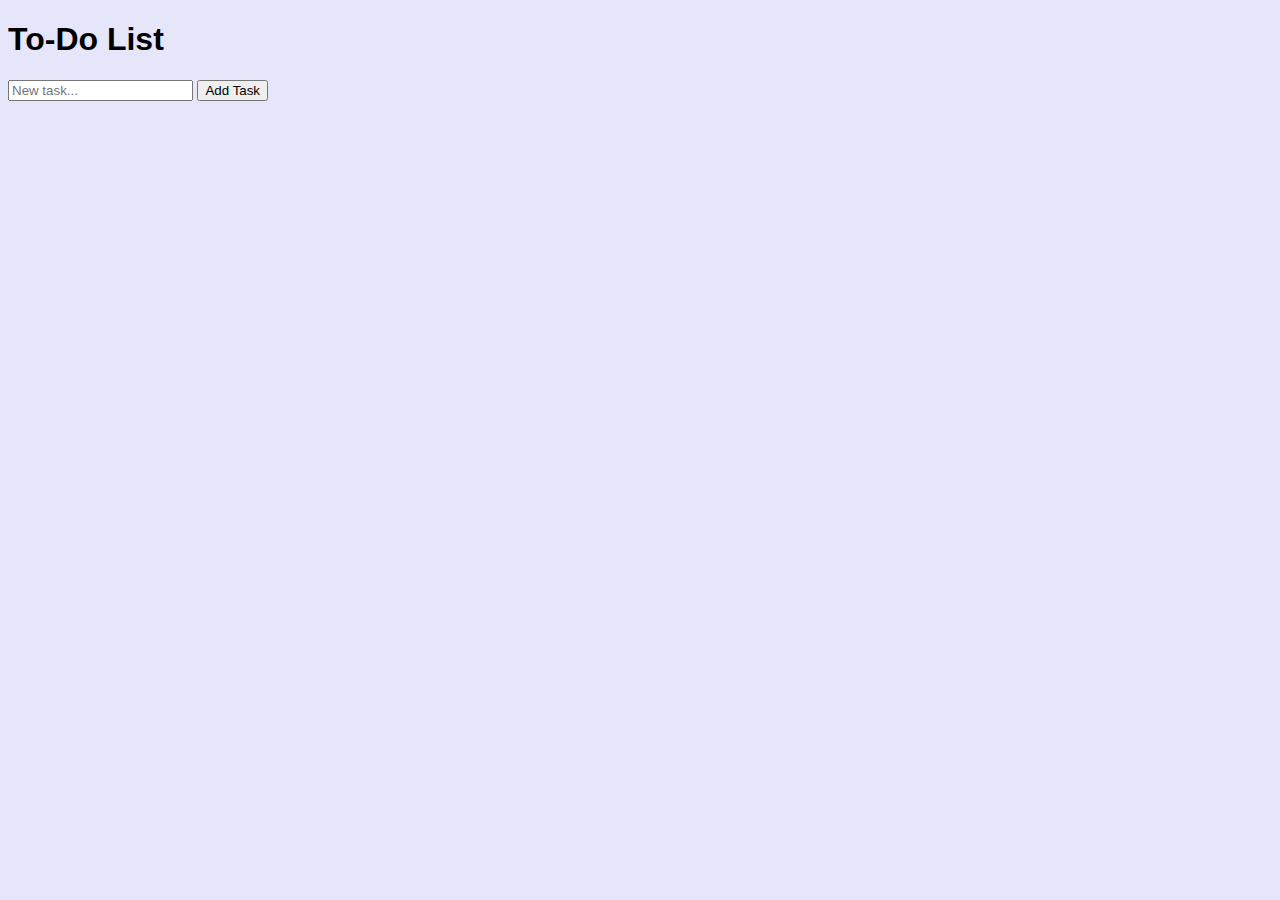
<file: 3/index.html>
<!DOCTYPE html>
<html lang="en">
<head>
    <meta charset="UTF-8">
    <meta name="viewport" content="width=device-width, initial-scale=1.0">
    <title>To-Do List</title>
    <link rel="stylesheet" href="style.css"
</head>
<body>
    <h1>To-Do List</h1>
    <input type="text" id="taskInput" placeholder="New task...">
    <button id="addTaskBtn">Add Task</button>
    <ul id="taskList"></ul>

    <script src="script.js"></script>
</body>
</html>
</file>
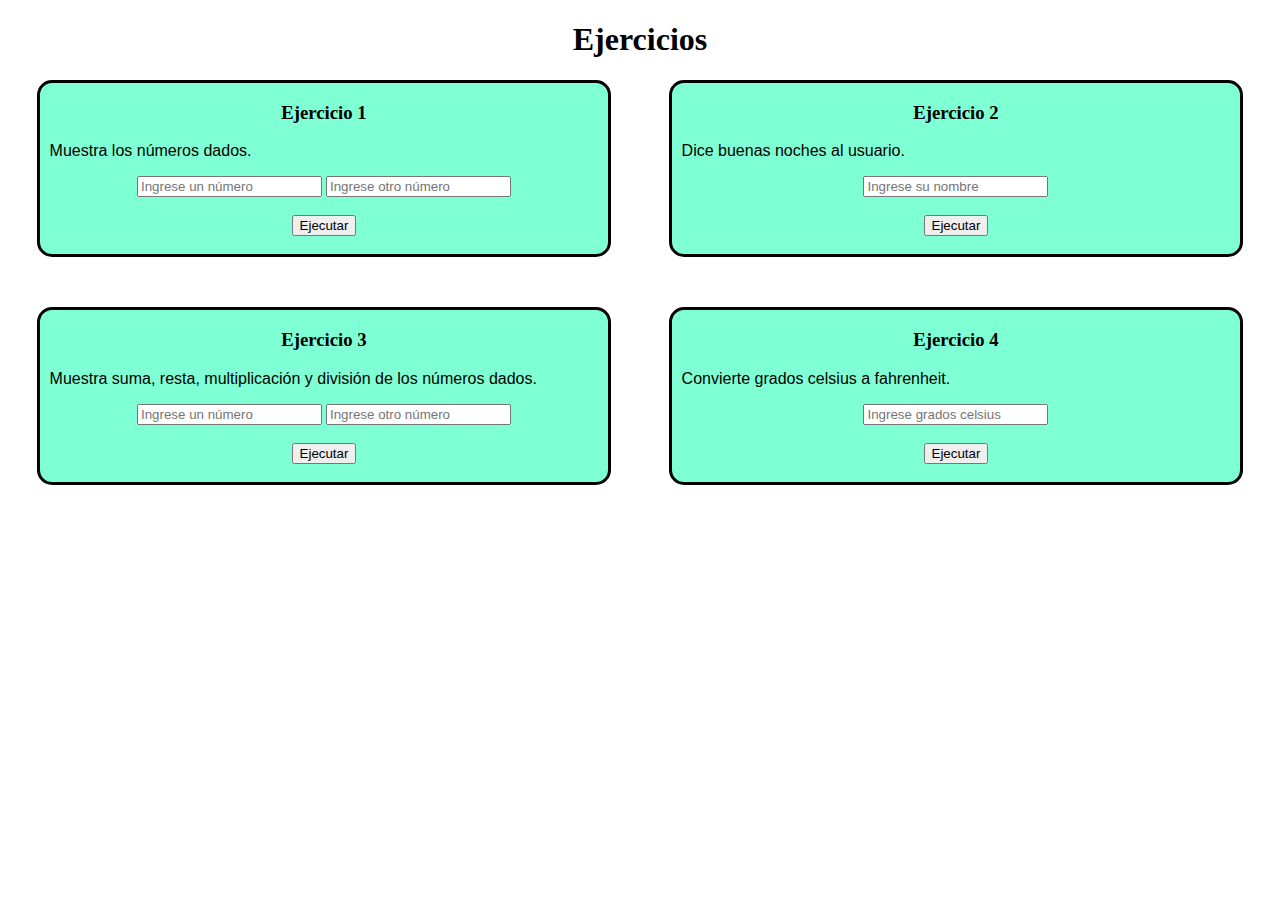
<file: 4/index.html>
<!DOCTYPE html>
<html lang="en">

<head>
    <meta charset="UTF-8">
    <meta name="viewport" content="width=device-width, initial-scale=1.0">
    <title>Ejercicios</title>
    <link rel="stylesheet" href="style.css">
</head>

<body>
    <h1>Ejercicios</h1>

    <div id="contenedor">
        <div>
            <h3>
                Ejercicio 1
            </h3>
            <p>Muestra los números dados.</p>
            <input type="text" id="ejercicio1numero1" placeholder="Ingrese un número">
            <input type="text" id="ejercicio1numero2" placeholder="Ingrese otro número"><br><br>
            <button onclick="ejercicio1()">Ejecutar</button><br><br>
        </div>
        <div>
            <h3>
                Ejercicio 2
            </h3>
            <p>Dice buenas noches al usuario.</p>
            <input type="text" id="ejercicio2nombre" placeholder="Ingrese su nombre"><br><br>
            <button onclick="ejercicio2()">Ejecutar</button><br><br>
        </div>
        <p>
            ..........................................................................................................................................................................................
        </p>
        <div>
            <h3>
                Ejercicio 3
            </h3>
            <p>Muestra suma, resta, multiplicación y división de los números dados.</p>
            <input type="text" id="ejercicio3numero1" placeholder="Ingrese un número">
            <input type="text" id="ejercicio3numero2" placeholder="Ingrese otro número"><br><br>
            <button onclick="ejercicio3()">Ejecutar</button><br><br>
        </div>
        <div>
            <h3>
                Ejercicio 4
            </h3>
            <p>Convierte grados celsius a fahrenheit.</p>
            <input type="text" id="ejercicio4celsius" placeholder="Ingrese grados celsius"><br><br>
            <button onclick="ejercicio4()">Ejecutar</button><br><br>
        </div>
    </div>






    <!-- < <1 <input type=" text " id="taskInput " placeholder="New task... ">
            <button id="addTaskBtn ">Add Task</button>
            <ul id="taskList "></ul>
            -->

    <script src="script.js"></script>
</body>

</html>
</file>
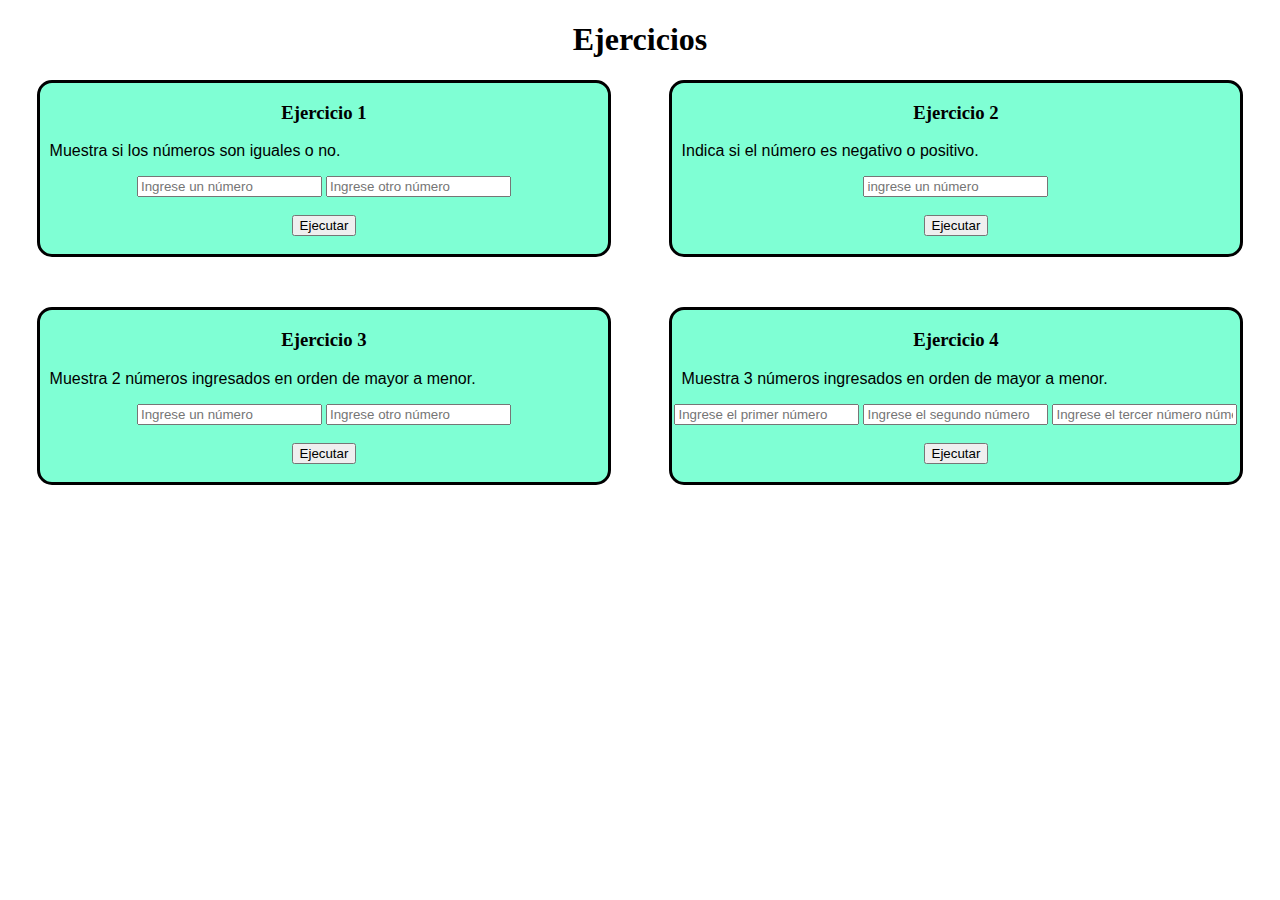
<file: 6/index.html>
<!DOCTYPE html>
<html lang="en">

<head>
    <meta charset="UTF-8">
    <meta name="viewport" content="width=device-width, initial-scale=1.0">
    <title>Ejercicios</title>
    <link rel="stylesheet" href="style.css">
</head>

<body>
    <h1>Ejercicios</h1>

    <div id="contenedor">
        <div>
            <h3>
                Ejercicio 1
            </h3>
            <p>Muestra si los números son iguales o no.</p>
            <input type="text" id="ejercicio1numero1" placeholder="Ingrese un número">
            <input type="text" id="ejercicio1numero2" placeholder="Ingrese otro número"><br><br>
            <button onclick="ejercicio1()">Ejecutar</button><br><br>
        </div>
        <div>
            <h3>
                Ejercicio 2
            </h3>
            <p>Indica si el número es negativo o positivo.</p>
            <input type="text" id="ejercicio2numero" placeholder="ingrese un número"><br><br>
            <button onclick="ejercicio2()">Ejecutar</button><br><br>
        </div>
        <p>
            ..........................................................................................................................................................................................
        </p>
        <div>
            <h3>
                Ejercicio 3
            </h3>
            <p>Muestra 2 números ingresados en orden de mayor a menor.</p>
            <input type="text" id="ejercicio3numero1" placeholder="Ingrese un número">
            <input type="text" id="ejercicio3numero2" placeholder="Ingrese otro número"><br><br>
            <button onclick="ejercicio3()">Ejecutar</button><br><br>
        </div>
        <div>
            <h3>
                Ejercicio 4
            </h3>
            <p>Muestra 3 números ingresados en orden de mayor a menor.</p>
            <input type="text" id="ejercicio4numero1" placeholder="Ingrese el primer número">
            <input type="text" id="ejercicio4numero2" placeholder="Ingrese el segundo número">
            <input type="text" id="ejercicio4numero3" placeholder="Ingrese el tercer número número"><br><br>
            <button onclick="ejercicio4()">Ejecutar</button><br><br>
        </div>
    </div>
    <script src="script.js"></script>
</body>

</html>
</file>
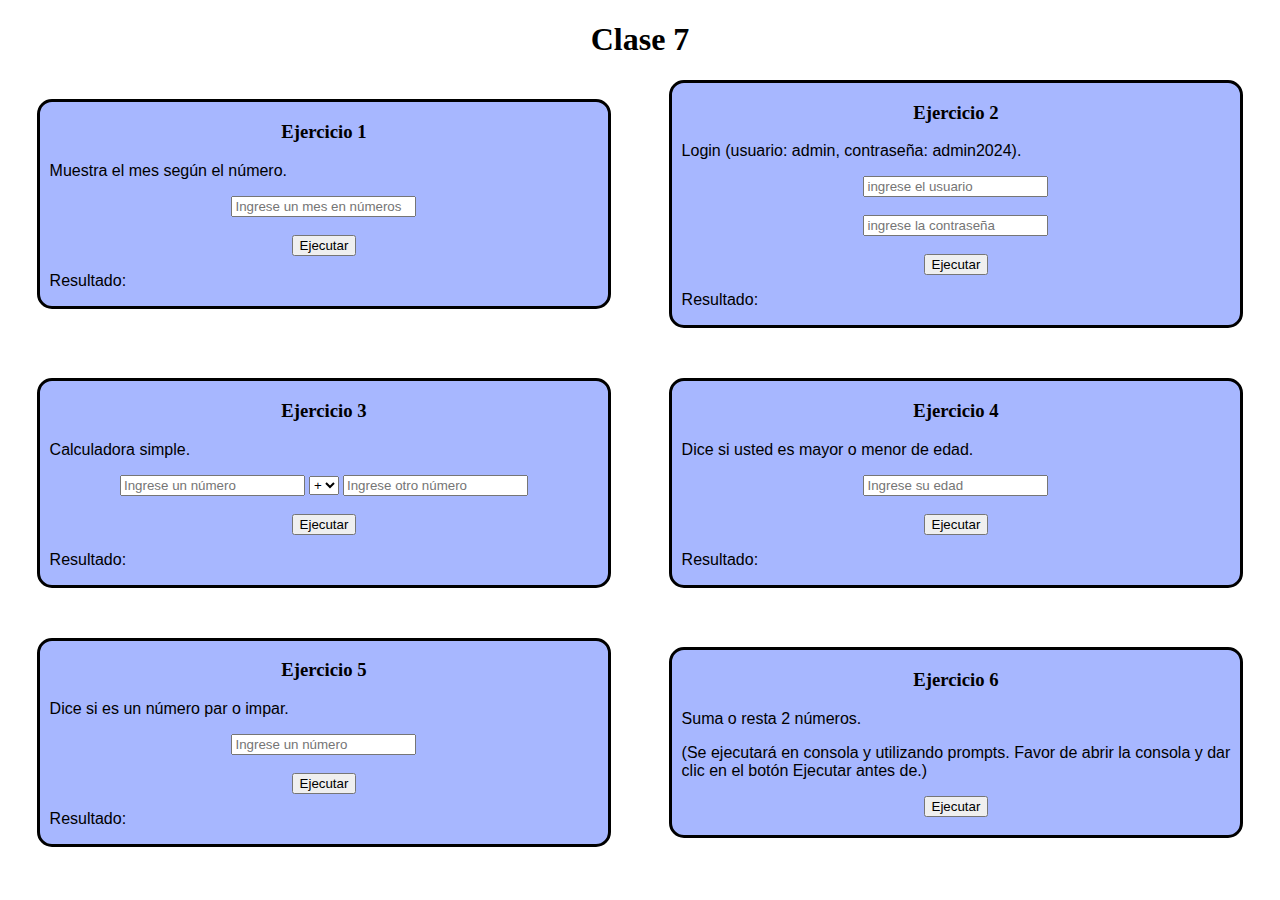
<file: 7/html.html>
<!DOCTYPE html>
<html lang="en">

<head>
    <meta charset="UTF-8">
    <meta name="viewport" content="width=device-width, initial-scale=1.0">
    <title>Clase 7</title>
    <link rel="stylesheet" href="style.css">
</head>

<body>
    <h1>Clase 7</h1>

    <div id="contenedor">
        <div>
            <h3>
                Ejercicio 1
            </h3>
            <p>Muestra el mes según el número.</p>
            <input type="text" id="ejercicio1numero1" placeholder="Ingrese un mes en números"><br><br>
            <button onclick="ejercicio1()">Ejecutar</button><br>
            <p id="result1">Resultado: </p>
        </div>
        <div>
            <h3>
                Ejercicio 2
            </h3>
            <p>Login (usuario: admin, contraseña: admin2024).</p>
            <input type="text" id="ejercicio2usuario" placeholder="ingrese el usuario"><br><br>
            <input type="password" id="ejercicio2contra" placeholder="ingrese la contraseña"><br><br>
            <button onclick="ejercicio2()">Ejecutar</button><br>
            <p id="result2">Resultado: </p>
        </div>
        <p>
            ..........................................................................................................................................................................................
        </p>
        <div>
            <h3>
                Ejercicio 3
            </h3>
            <p>Calculadora simple.</p>
            <input type="text" id="ejercicio3numero1" placeholder="Ingrese un número">
            <select id="operacion">
                <option value="suma">+</option>
                <option value="resta">-</option>
                <option value="multi">*</option>
                <option value="divi">/</option>
              </select>
            <input type="text" id="ejercicio3numero2" placeholder="Ingrese otro número"><br><br>
            <button onclick="ejercicio3()">Ejecutar</button><br>
            <p id="result3">Resultado: </p>
        </div>
        <div>
            <h3>
                Ejercicio 4
            </h3>
            <p>Dice si usted es mayor o menor de edad.</p>
            <input type="text" id="ejercicio4edad" placeholder="Ingrese su edad"><br><br>
            <button onclick="ejercicio4()">Ejecutar</button><br>
            <p id="result4">Resultado: </p>
        </div>
        <p>
            ..........................................................................................................................................................................................
        </p>
        <div>
            <h3>
                Ejercicio 5
            </h3>
            <p>Dice si es un número par o impar.</p>
            <input type="text" id="ejercicio5numero" placeholder="Ingrese un número"><br><br>
            <button onclick="ejercicio5()">Ejecutar</button><br>
            <p id="result5">Resultado: </p>
        </div>
        <div>
            <h3>
                Ejercicio 6
            </h3>
            <p>Suma o resta 2 números.</p>
            <p>(Se ejecutará en consola y utilizando prompts. Favor de abrir la consola y dar clic en el botón Ejecutar antes de.)</p>
            <button onclick="ejercicio6()">Ejecutar</button><br><br>
        </div>
    </div>
    <script src="script.js"></script>
</body>

</html>
</file>
<file: 3/style.css>
body { font-family: cambria, sans-serif; background-color: lavender;}
.task { display: flex; justify-content: space-between; align-items: center; }
.completed { text-decoration: line-through; }
</file>
<file: 4/style.css>
#contenedor {
    display: flex;
    flex-direction: row;
    flex-wrap: wrap;
}

p {
    font-family: Arial, Helvetica, sans-serif;
    text-align: left;
    margin-left: 10px;
}

#contenedor>p {
    color: white;
}

#contenedor>div {
    margin-top: 90px;
    margin: auto;
    width: 45%;
    border-radius: 15px;
    background-color: aquamarine;
    text-align: center;
    border-color: black;
    border-style: solid;
}

h1 {
    text-align: center;
}
</file>
<file: 6/style.css>
#contenedor {
    display: flex;
    flex-direction: row;
    flex-wrap: wrap;
}

p {
    font-family: Arial, Helvetica, sans-serif;
    text-align: left;
    margin-left: 10px;
}

#contenedor>p {
    color: white;
}

#contenedor>div {
    margin-top: 90px;
    margin: auto;
    width: 45%;
    border-radius: 15px;
    background-color: aquamarine;
    text-align: center;
    border-color: black;
    border-style: solid;
}

h1 {
    text-align: center;
}
</file>
<file: 7/style.css>
#contenedor {
    display: flex;
    flex-direction: row;
    flex-wrap: wrap;
}

p {
    font-family: Arial, Helvetica, sans-serif;
    text-align: left;
    margin-left: 10px;
}

#contenedor>p {
    color: white;
}

#contenedor>div {
    margin-top: 90px;
    margin: auto;
    width: 45%;
    border-radius: 15px;
    background-color: rgb(167, 183, 255);
    text-align: center;
    border-color: black;
    border-style: solid;
}

h1 {
    text-align: center;
}
</file>
